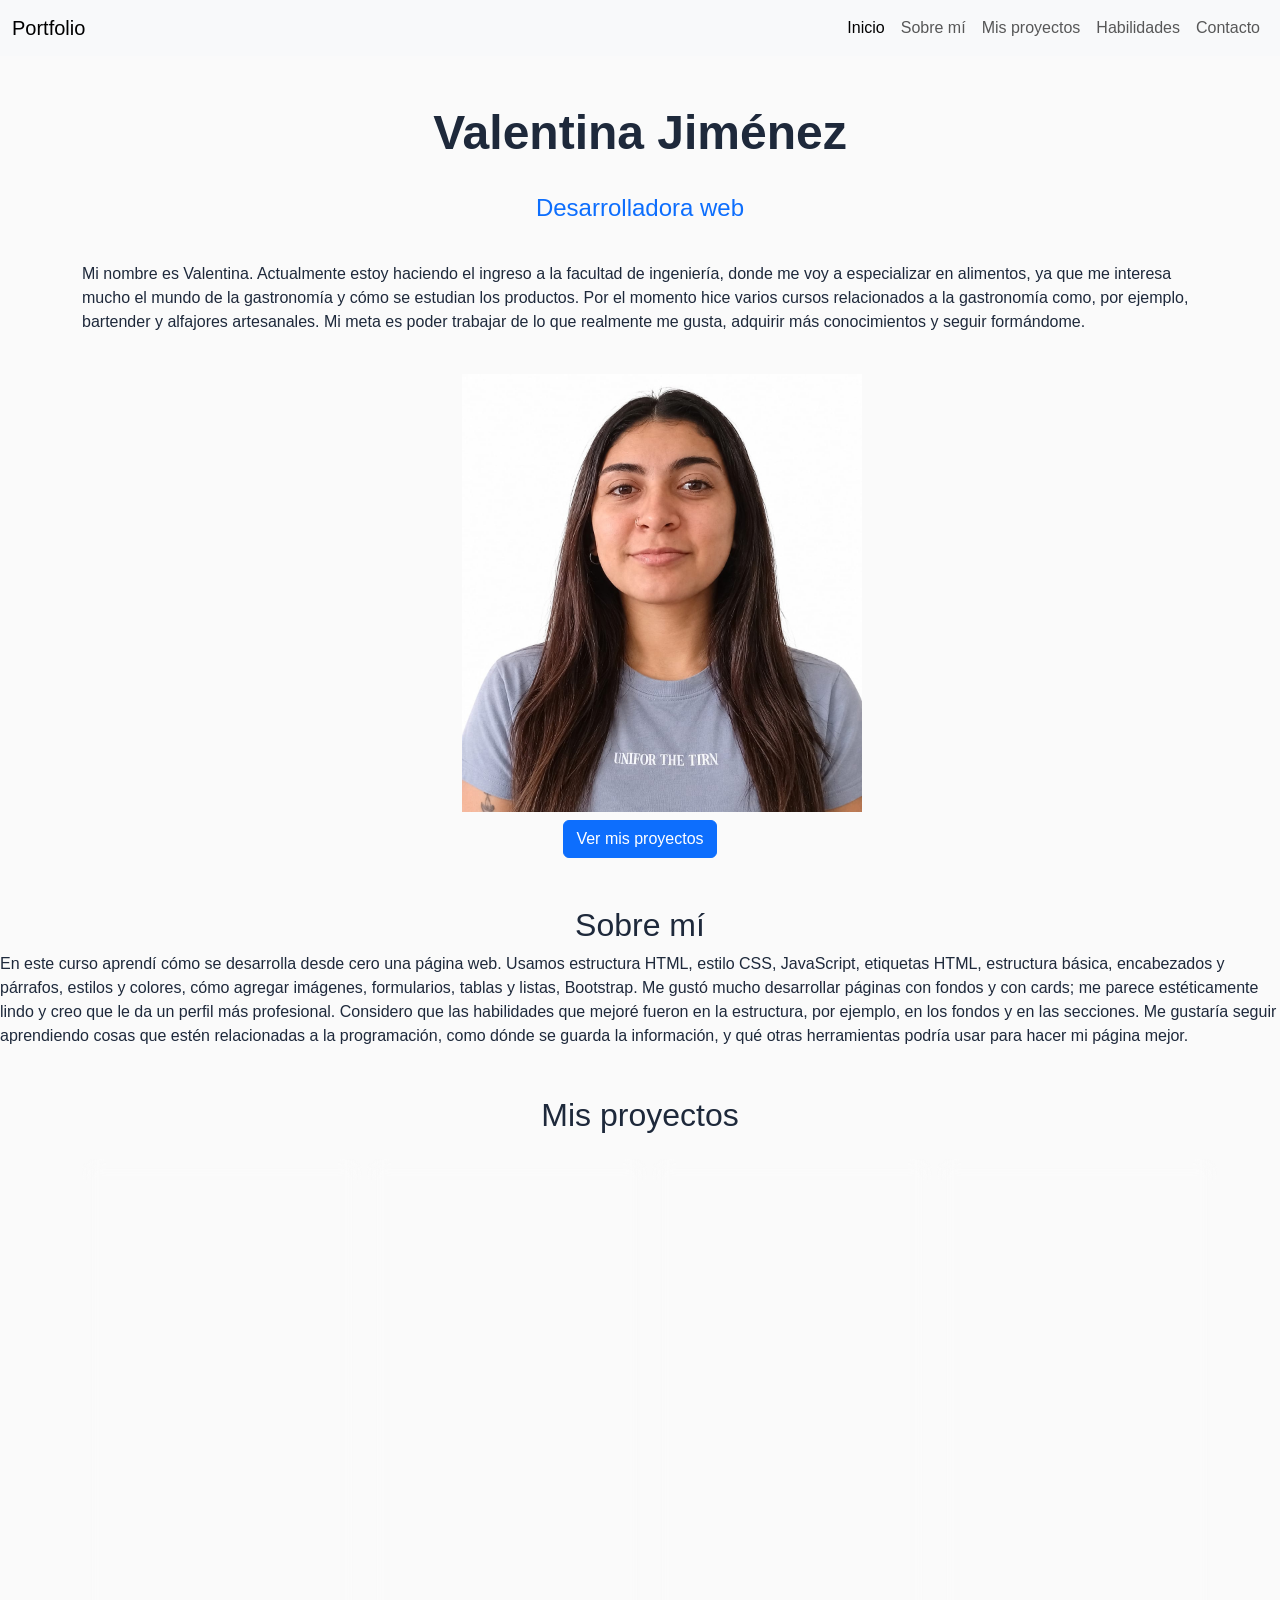
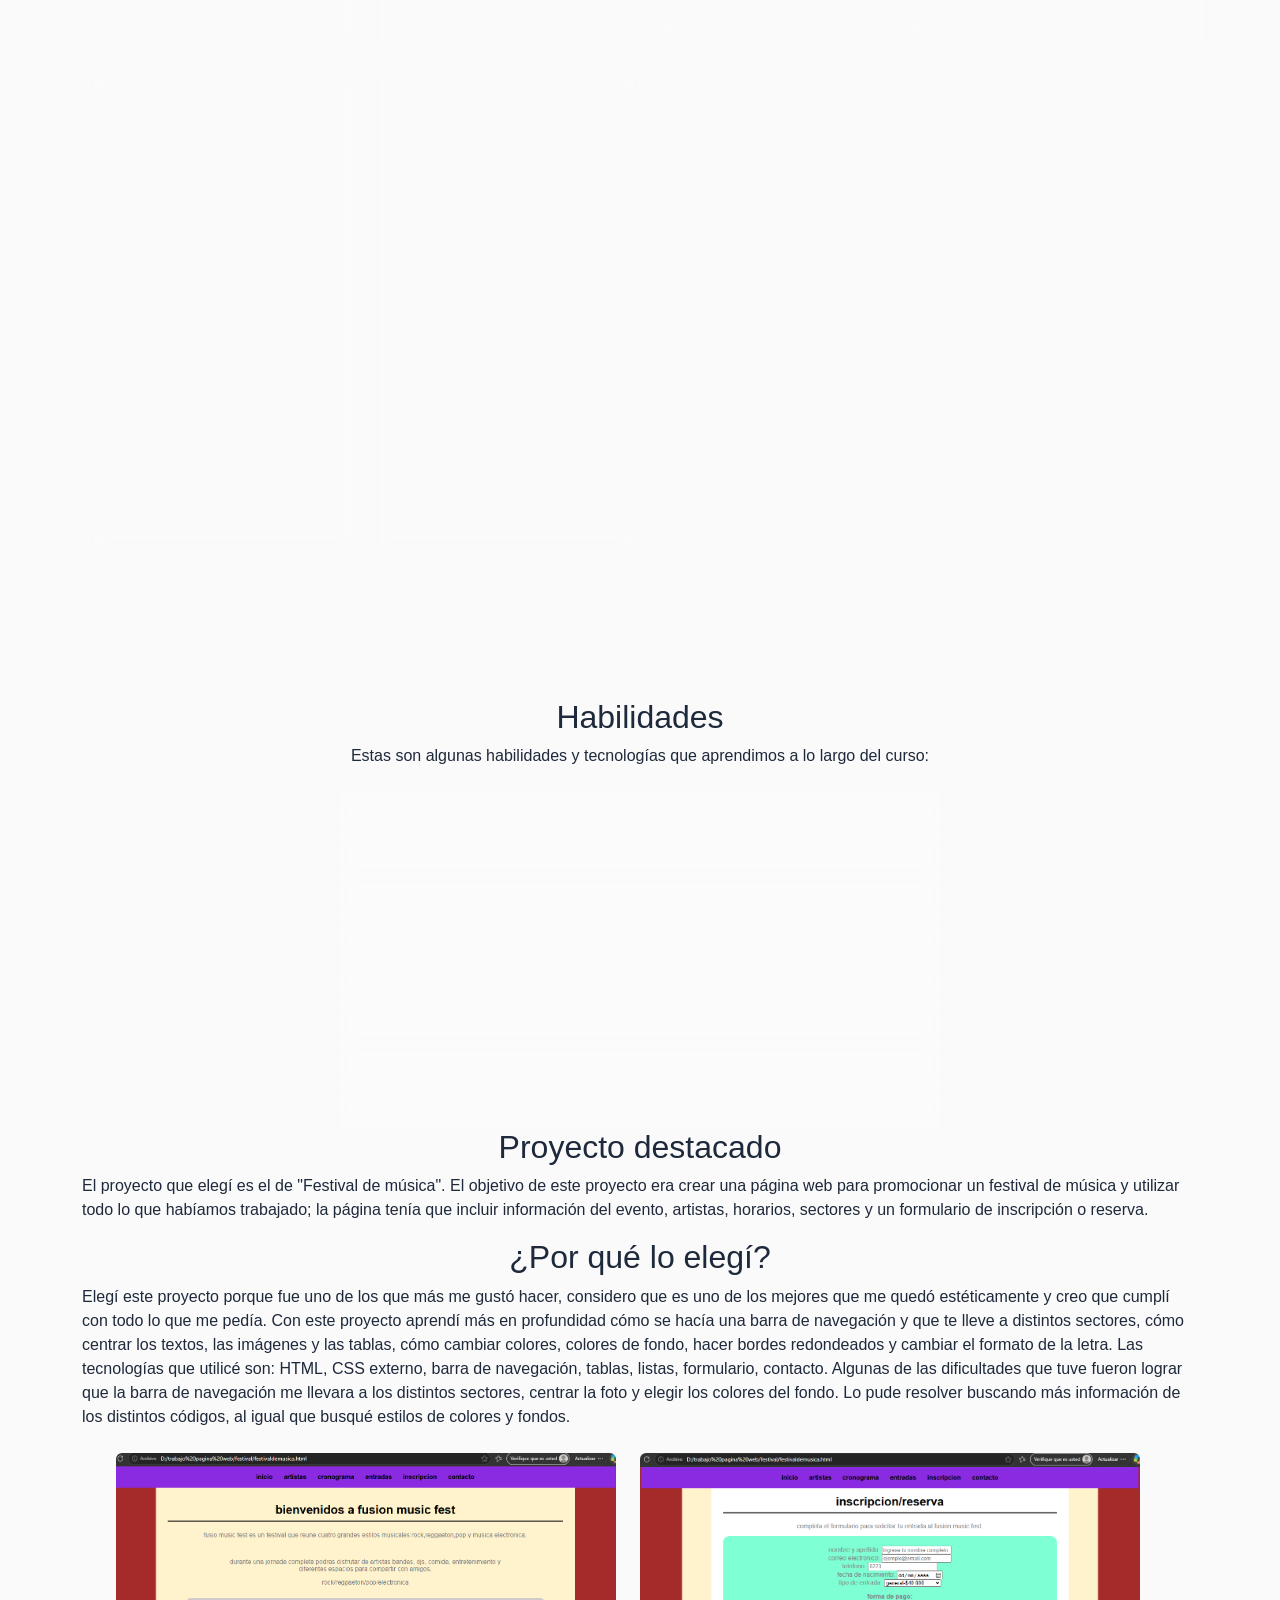
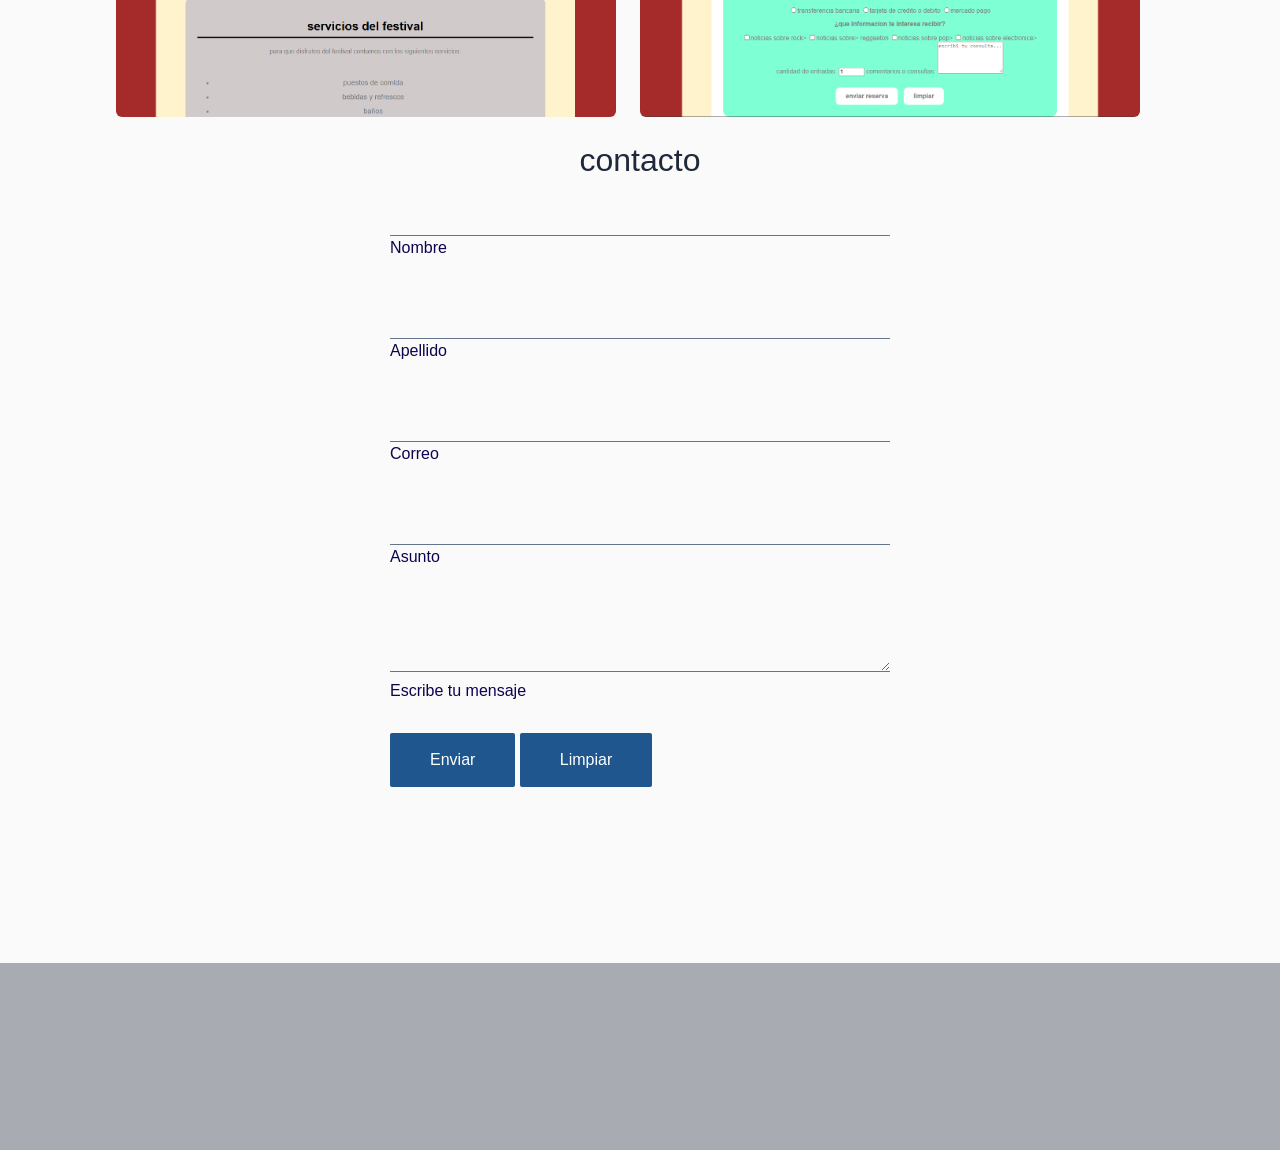
<file: index.html>
<!DOCTYPE html>
<html long="es">
<head>
<meta charset="UTF-8"/>
<meta name="viewport" content="width=device-width, initial-scale=1.0">
<title>portfolio</title>
<link href="https://cdn.jsdelivr.net/npm/bootstrap@5.3.3/dist/css/bootstrap.min.css" rel="stylesheet">
<link rel="stylesheet" href="css/estilo.css">
</head>
<body id="inicio">
  
<!--estructura del portfolio--> 
<!--A.barra de navegacion--> 
<nav class="navbar navbar-expand-lg bg-body-tertiary sticky-top"> 
  <div class="container-fluid"> 
    <a class="navbar-brand" href="#bienvenida">Portfolio</a> 
    <button class="navbar-toggler" type="button" data-bs-toggle="collapse" data-bs-target="#navbarNavAltMarkup" aria-controls="navbarNavAltMarkup" aria-expanded="false" aria-label="Toggle navigation"> 
      <span class="navbar-toggler-icon"></span> 
    </button> 
    <div class="collapse navbar-collapse" id="navbarNavAltMarkup"> 
      <div class="navbar-nav ms-auto"> 
        <a class="nav-link active" aria-current="page" href="#bienvenida">Inicio</a> 
        <a class="nav-link" href="#sobre-mi">Sobre mí</a> 
        <a class="nav-link" href="#proyectos">Mis proyectos</a> 
        <a class="nav-link" href="#habilidades">Habilidades</a> 
        <a class="nav-link" href="#contacto">Contacto</a> 
      </div> 
    </div> 
  </div> 
</nav> 

<!--B.presentacion personal--> 
<!--seccion personal de bienvenida--> 
<section id="bienvenida" class="container py-5"> 
  <div class="row align-items-center justify-content-center g-4"> 
    <h1 class="display-5 fw-bold">Valentina Jiménez</h1> 
    <h2 class="h4 text-primary mb-3">Desarrolladora web</h2> 
    <p class="lead fs-6"> Mi nombre es Valentina. Actualmente estoy haciendo el ingreso a la facultad de ingeniería, donde me voy a especializar en alimentos, ya que me interesa mucho el mundo de la gastronomía y cómo se estudian los productos. Por el momento hice varios cursos relacionados a la gastronomía como, por ejemplo, bartender y alfajores artesanales. Mi meta es poder trabajar de lo que realmente me gusta, adquirir más conocimientos y seguir formándome.</p> 
    <!--imagen--> 
    <div class="col-md-4 text-center"> 
      <img class="imagen-perfil" src="img/imagen-perfil.jpeg" alt="imagen personal" width="400"> 
      <!--boton que dirija a la seccion de proyectos--> 
      <a href="#proyectos" class="btn btn-primary mt-2">Ver mis proyectos</a> 
    </div> 
  </div> 
</section> 

<!--C.Sobre mi--> 
<section id="sobre-mi"> 
  <div class="col-ms-7 text-center text-md-start"> 
    <h2>Sobre mí</h2> 
    <p class="lead fs-6"> En este curso aprendí cómo se desarrolla desde cero una página web. Usamos estructura HTML, estilo CSS, JavaScript, etiquetas HTML, estructura básica, encabezados y párrafos, estilos y colores, cómo agregar imágenes, formularios, tablas y listas, Bootstrap. Me gustó mucho desarrollar páginas con fondos y con cards; me parece estéticamente lindo y creo que le da un perfil más profesional. Considero que las habilidades que mejoré fueron en la estructura, por ejemplo, en los fondos y en las secciones. Me gustaría seguir aprendiendo cosas que estén relacionadas a la programación, como dónde se guarda la información, y qué otras herramientas podría usar para hacer mi página mejor.</p> 
  </div> 
</section> 

<!--D.Mis proyectos--> 
<section id="proyectos"> 
   <section class="container my-5">

    <h2 class="text-center mb-4">Mis proyectos</h2> 
    <div class="row row-cols-1 row-cols-md-2 row-cols-lg-4 g-4"> 
      <!-- Card 1 --> 
      <!--receta de cocina--> 
      <div class="col">
      <div class="card h-100">
          <img src="img/Captura de pantalla (195).png" class="card-img-top" alt="Receta de cocina"> 
          <div class="card-body d-flex flex-column"> 
            <h5 class="card-title">RECETA DE COCINA</h5> 
            <p class="card-text">Receta con: ingredientes, pasos a seguir, algunos consejos para realizarla, etc. <strong>Tecnologías utilizadas: realizada con HTML y CSS.</strong></p> 
            <a href="proyectos/receta-de-cocina/proyecto1.html" class="btn btn-primary mt-auto">Ver proyecto</a> 
          </div> 
        </div> 
      </div> 
      <!-- Card 2 --> 
      <!--deportes--> 
       <div class="col">
        <div class="card h-100"> 
          <img src="img/Captura de pantalla (194).png" class="card-img-top" alt="deportes"> 
          <div class="card-body d-flex flex-column"> 
            <h5 class="card-title">DEPORTES</h5> 
            <p class="card-text">Sitio web con información sobre un deporte, cómo se juega, puntajes, reglas, medidas de la cancha, etc. <strong>Tecnologías utilizadas: HTML, CSS externo, listas, tablas, barra de navegación.</strong> </p> 
            <a href="proyectos/deportes/proyecto2.html" class="btn btn-primary mt-auto">Ver proyecto</a> 
          </div> 
        </div> 
      </div> 
      <!-- Card 3 --> 
      <!--festival de musica--> 
      <div class="col">
        <div class="card h-100"> 
          <img src="img/Captura de pantalla (196).png" class="card-img-top" alt="festival de musica"> 
          <div class="card-body d-flex flex-column"> 
            <h5 class="card-title">FESTIVAL DE MÚSICA</h5> 
            <p class="card-text">Sitio web con información sobre artistas y entradas. <strong>Tecnologías utilizadas: HTML, CSS, menú de navegación, enlaces, listas, tablas, formularios.</strong></p> 
            <a href="proyectos/festival-de-musica/proyecto3.html" class="btn btn-primary mt-auto">Ver proyecto</a> 
          </div> 
        </div> 
      </div> 
      <!-- Card 4 --> 
      <!--veterinaria--> 
      <div class="col">
        <div class="card h-100"> 
          <img src="img/Captura de pantalla (197).png" class="card-img-top" alt="veterinaria"> 
          <div class="card-body d-flex flex-column"> 
            <h5 class="card-title">VETERINARIA</h5> 
            <p class="card-text">Página de servicios veterinarios y contacto. <strong>Tecnologías utilizadas: HTML, CSS externo, nav, ul, ol, form, select, textarea.</strong></p> 
            <a href="proyectos/veterinaria/proyecto4.html" class="btn btn-primary mt-auto">Ver proyecto</a> 
          </div> 
        </div> 
      </div> 
      <!-- Card 5 --> 
      <!--tienda de ropa--> 
       <div class="col">
        <div class="card h-100"> 
          <img src="img/Captura de pantalla (198).png" class="card-img-top" alt="tienda de ropa"> 
          <div class="card-body d-flex flex-column"> 
            <h5 class="card-title">TIENDA DE ROPA</h5> 
            <p class="card-text">Sitio web donde encontrás productos y contacto. <strong>Tecnologías utilizadas: HTML, CSS externo, listas y tablas (ul, ol, li), formularios, barra de navegación, íconos.</strong></p> 
            <a href="proyectos/tienda-de-ropa/proyecto5.html" class="btn btn-primary mt-auto">Ver proyecto</a> 
          </div> 
        </div> 
      </div> 
      <!-- Card 6 --> 
      <!--escape room digital--> 
       <div class="col">
        <div class="card h-100"> 
          <img src="img/Captura de pantalla (199).png" class="card-img-top" alt="escape room digital"> 
          <div class="card-body d-flex flex-column"> 
            <h5 class="card-title">ESCAPE ROOM DIGITAL</h5> 
            <p class="card-text">Sitio web sala de escape con pistas, desafíos y secretos visuales para resolver una misión o "escapar". <strong>Tecnologías utilizadas: HTML, CSS externo, Bootstrap.</strong></p> 
            <a href="proyectos/escape-rom/proyecto6.html" class="btn btn-primary mt-auto">Ver proyecto</a> 
          </div> 
        </div> 
      </div> 
      
    </div> 
  </section> 
</section> 

<br> 
<br> 

<!--E.habilidades y tecnologias--> 
<section id="habilidades" class="container my-5"> <!--agrega un margen exterior--> 
  <h2>Habilidades</h2> 
  <section class="habilidades-tecnologias"> 
    <p class="text-center mb-4">Estas son algunas habilidades y tecnologías que aprendimos a lo largo del curso:</p> 
    <ul class="list-group mx-auto lista-vidrio"> 
      <li class="list-group-item">HTML5</li> 
      <li class="list-group-item">CSS3</li> 
      <li class="list-group-item">Bootstrap</li> 
      <li class="list-group-item">Diseño responsive</li> 
      <li class="list-group-item">Formularios</li> 
      <li class="list-group-item">Tablas y listas</li> 
      <li class="list-group-item">Multimedia</li> 
      <li class="list-group-item">Inteligencia artificial aplicada al desarrollo web</li> 
    </ul> 
  </section> 

  <!--F.proyecto destacado--> 
  <section id="poryeto destacado"> 
    <h2>Proyecto destacado</h2> 
<p>El proyecto que elegí es el de "Festival de música". El objetivo de este proyecto era crear una página web para promocionar un festival de música y utilizar todo lo que habíamos trabajado; la página tenía que incluir información del evento, artistas, horarios, sectores y un formulario de inscripción o reserva.</p>
<h2>¿Por qué lo elegí?</h2>
<p>Elegí este proyecto porque fue uno de los que más me gustó hacer, considero que es uno de los mejores que me quedó estéticamente y creo que cumplí con todo lo que me pedía. Con este proyecto aprendí más en profundidad cómo se hacía una barra de navegación y que te lleve a distintos sectores, cómo centrar los textos, las imágenes y las tablas, cómo cambiar colores, colores de fondo, hacer bordes redondeados y cambiar el formato de la letra.
Las tecnologías que utilicé son: HTML, CSS externo, barra de navegación, tablas, listas, formulario, contacto.
Algunas de las dificultades que tuve fueron lograr que la barra de navegación me llevara a los distintos sectores, centrar la foto y elegir los colores del fondo. Lo pude resolver buscando más información de los distintos códigos, al igual que busqué estilos de colores y fondos.</p>

<!--imagen-->
<div class="destacado">
<img src="img/Captura de pantalla (200).png" class="rounded" alt="incio">
<img src="img/Captura de pantalla (201).png" class="rounded" alt="contacto">  
<br>
</div>
</section>





<!--G.contacto-->
<!--section formulario-->
<secton id="contacto">
  <h2>contacto</h2>

<form class="minimal-form">
  <div class="form-group">
    <input type="text" id="nombre" placeholder=" " required>
    <label for="nombre">Nombre</label>
    </div>
  </div>
  <div class="form-group">
    <input type="last name" id="apellido" placeholder=" " required>
    <label for="email">Apellido</label>
    </div>
  </div>
  <div class="form-group">
    <input type="email" id="email" placeholder=" " required>
    <label for="email">Correo</label>
      </div>
    </div>
  </div>
  <div class="form-group">
    <input type="text" id="texto" placeholder=" " required>
    <label for="asunto">Asunto</label>
    </div>

    <div class="form-group">
  <textarea id="mensaje" rows"4" placeholder=" " required></textarea>
  <label for="mensaje">Escribe tu mensaje</label>
</div>

<div class="contenedor-botones">
    <button type="submit" class="btn btn-primary">Enviar</button>
    <button type="submit" class="btn btn-primary">Limpiar</button>
  </div>
</form>
</section>
<br>
<br>

<!--H. footer--> <!--pie de pagina-->
<footer class="footer-portfolio">
  <div class="footer-contenido">
    
    <!-- Identidad del estudiante y portfolio -->
    <div class="footer-info">

      <span class="portfolio-badge">PORTFOLIO</span>
      <h3 class="portfolio-titulo">Valentina Jimenez</h3>
      <p class="estudiante-dato">
        Diseñado y desarrollado por <strong>Valentina Jimenez</strong> &bull; 2026
      </p>
    </div>

    <!-- Botón para volver al inicio -->
    <a href="#inicio" class="btn-subir" aria-label="Volver al inicio de la página">
      <span>Volver al inicio</span>
    </a>

  </div>
</footer>
</file>
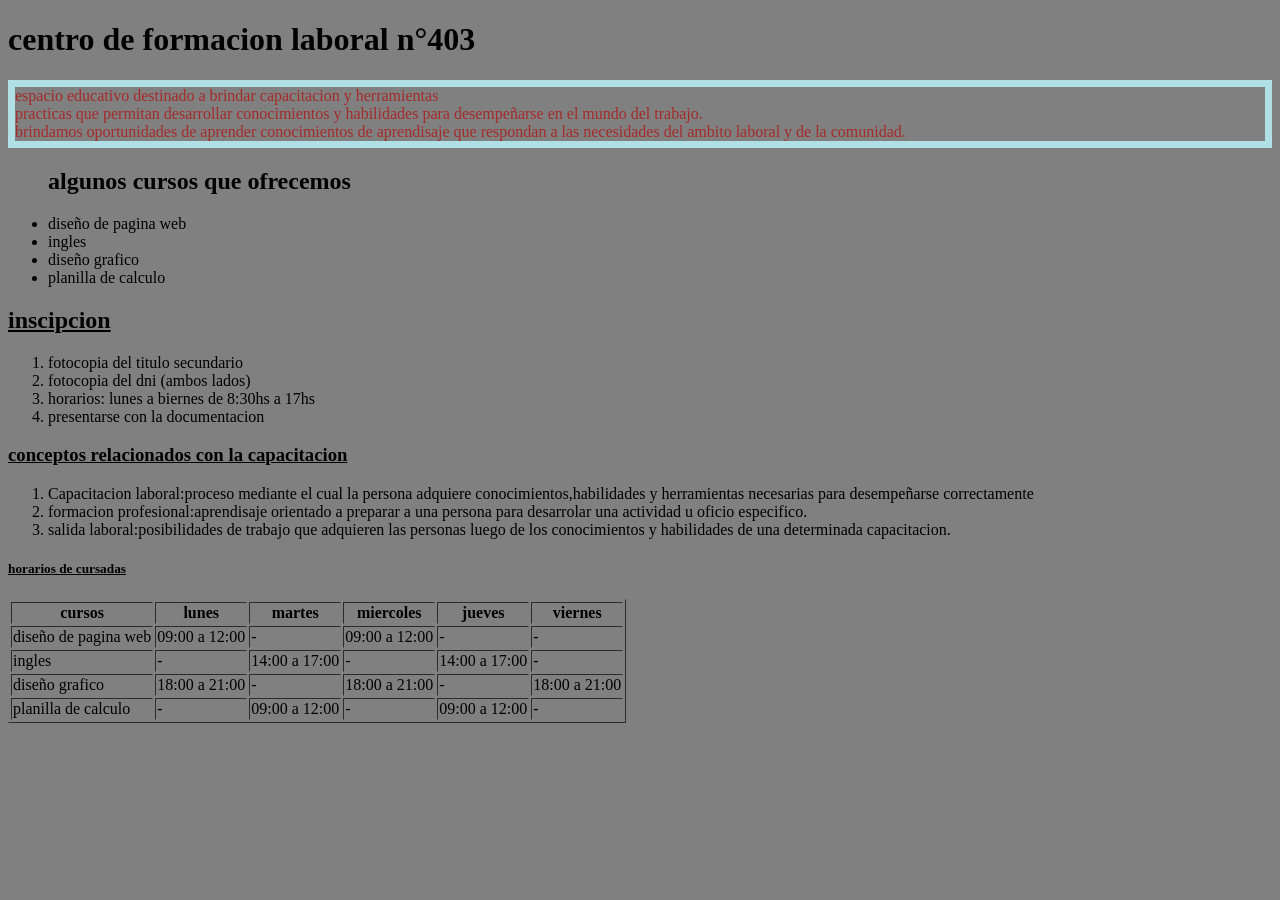
<file: proyectos/centro-de-formacion-laboral/proyecto8.html>
<!doctype html>

<html lang="es">
<head>
<meta charset="UTF-8">
<meta name="vieport" content="width=device-width,initial-scale=1.0">
<title>formacion laboral n°403</title>
<style>
   body{
      /*para cambiar el color del fondo*/
      background-color:grey;
      }
   h1{
      /*color de la letra*/
      color:black;
      /*tipo de fuente*/
      font-family:verdana;
      font-size:200%
      }

   p{
      color:brown;
      /*border*/
      border:7px solid powderblue;
      }
   </style>
      


</head>
<body>
    <h1>centro de formacion laboral n°403</h1>
<p aling="justify">espacio educativo destinado a brindar capacitacion y herramientas<br>
 practicas que permitan desarrollar conocimientos y habilidades para desempeñarse en el mundo del trabajo.<br>
 brindamos oportunidades de aprender conocimientos de aprendisaje que respondan a las necesidades del ambito laboral y de la comunidad.</p>

<ul>
<h2><b>algunos cursos que ofrecemos</b></h2>
<li>diseño de pagina web</li>
<li>ingles</li>
<li>diseño grafico</li>
<li>planilla de calculo</li>
</ul>

<h2><u>inscipcion</u></h2>
<ol type="1">
<li>fotocopia del titulo secundario</li>
<li>fotocopia del dni (ambos lados)</li>
<li>horarios: lunes a biernes de 8:30hs a 17hs</li>
<li>presentarse con la documentacion </li>
</ol>
<h3><u>conceptos relacionados con la capacitacion</u></h3>
<ol type="1">
<li>Capacitacion laboral:proceso mediante el cual la persona adquiere conocimientos,habilidades y herramientas necesarias para desempeñarse correctamente</li>
<li>formacion profesional:aprendisaje orientado a preparar a una persona para desarrolar una actividad u oficio especifico.</li>
<li>salida laboral:posibilidades de trabajo que adquieren las personas luego de los conocimientos y habilidades de una determinada capacitacion. </li>
</ol>

<h5><u><b>horarios de cursadas</b></u></h5>
    <table border="1">
        <thead>
        <tr>
            <th>cursos</th>
            <th>lunes</th>
            <th>martes</th>
            <th>miercoles</th>
            <th>jueves</th>
            <th>viernes</th>
        </thead>
        </tr>
        <tr>
            <td>diseño de pagina web</td>
            <td>09:00 a 12:00</td>
            <td>-</td>
            <td>09:00 a 12:00</td>
            <td>-</td>
            <td>-</td>
        </tr>
        <tr>
            <td>ingles</td>
            <td>-</td>
            <td>14:00 a 17:00</td>
            <td>-</td>
            <td>14:00 a 17:00</td>
            <td>-</td>
        </tr>
        <tr>
            <td>diseño grafico</td>
            <td>18:00 a 21:00</td>
            <td>-</td>
            <td>18:00 a 21:00</td>
            <td>-</td>
            <td>18:00 a 21:00</td>
        </tr>
        <tr>
            <td>planilla de calculo</td>
            <td>-</td>
            <td>09:00 a 12:00</td>
            <td>-</td>
            <td>09:00 a 12:00</td>
            <td>-</td>
        </tr>

        

</body>
</html>
</file>
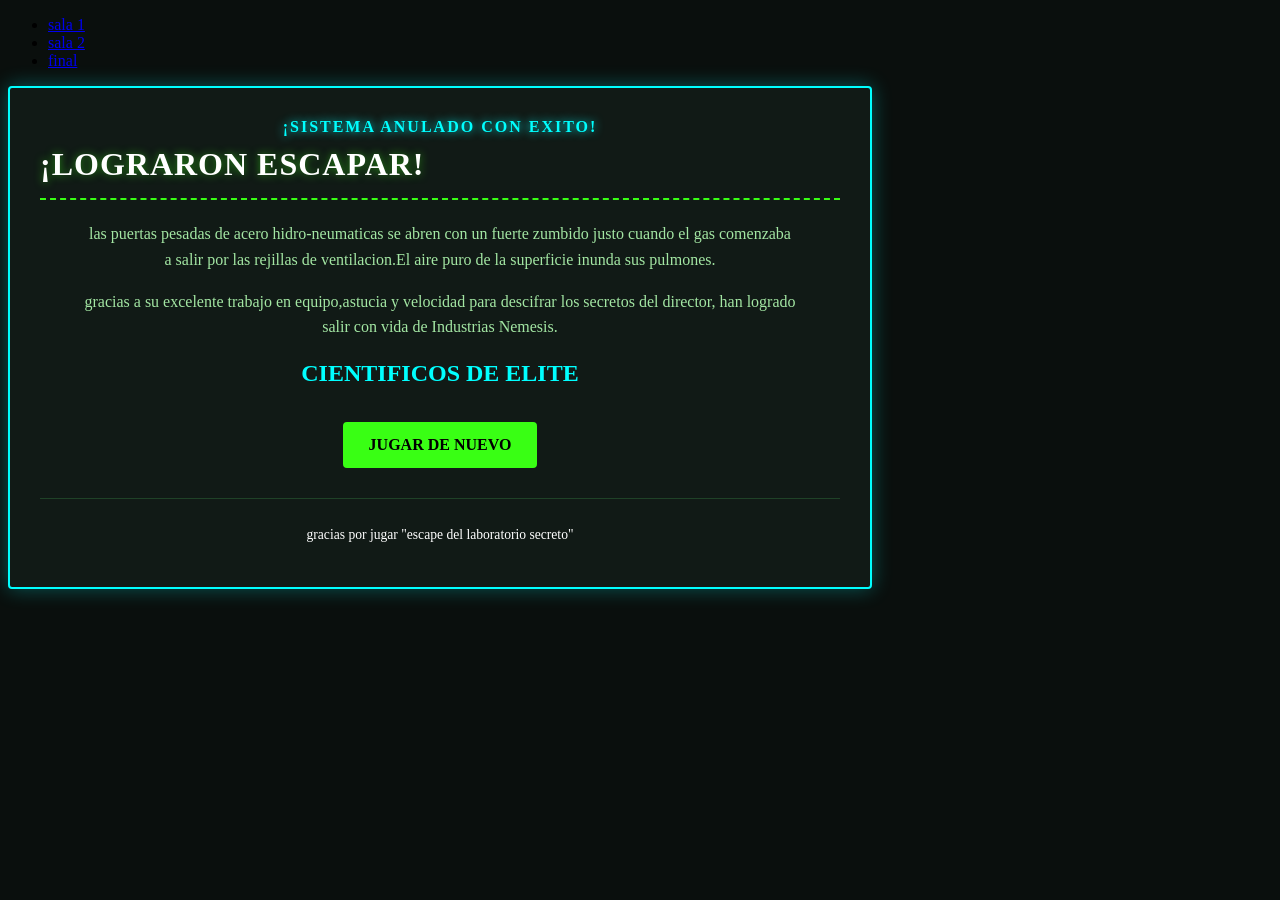
<file: proyectos/escape-rom/final.html>
<!--pagina final donde el usuario "escapa" o gana-->
<!DOCTYPE html>
<html long="es"> 
<head> 
<meta charset="UTF-8"/>
<meta name="vieport" content="width=device-width, initial-sacale=1.0">
<title>tienda de ropa</title>
<link rel="stylesheet" href="styles.css">
<link rel="stylesheet" href="https://cdnjs.cloudflare.com/ajax/libs/font-awesome/6.5.2/css/all.min.css">
</head>
<body>
<header>
<nav>
<ul>
<li><a href="sala1.html">sala 1</a>
<li><a href="sala2.html">sala 2</a>
<li><a href="final.html">final<a/>
</ul>
</nav>
</header>

<div class="contenedor-laboratorio victoria">
<header>
<div class="alerta-victoria">¡SISTEMA ANULADO CON EXITO!</div>
<h1>¡LOGRARON ESCAPAR!</h1>
</header>

<main>
<section class="narrativa centro">
<p>las puertas pesadas de acero hidro-neumaticas se abren con un fuerte zumbido justo cuando el gas comenzaba<br>
a salir por las rejillas de ventilacion.El aire puro de la superficie inunda sus pulmones.</p>
<p>gracias a su excelente trabajo en equipo,astucia y velocidad para descifrar los secretos del director, han logrado<br>
salir con vida de Industrias Nemesis.</p>
<div class="medalla">CIENTIFICOS DE ELITE</div>
</section>

<section class="zona-interactiva centro">
<a href="index.html" class="boton-progreso">JUGAR DE NUEVO</a>
</section>

<footer>
<p>gracias por jugar "escape del laboratorio secreto"</p>
</footer>
</div>

</body>
</html>
</file>
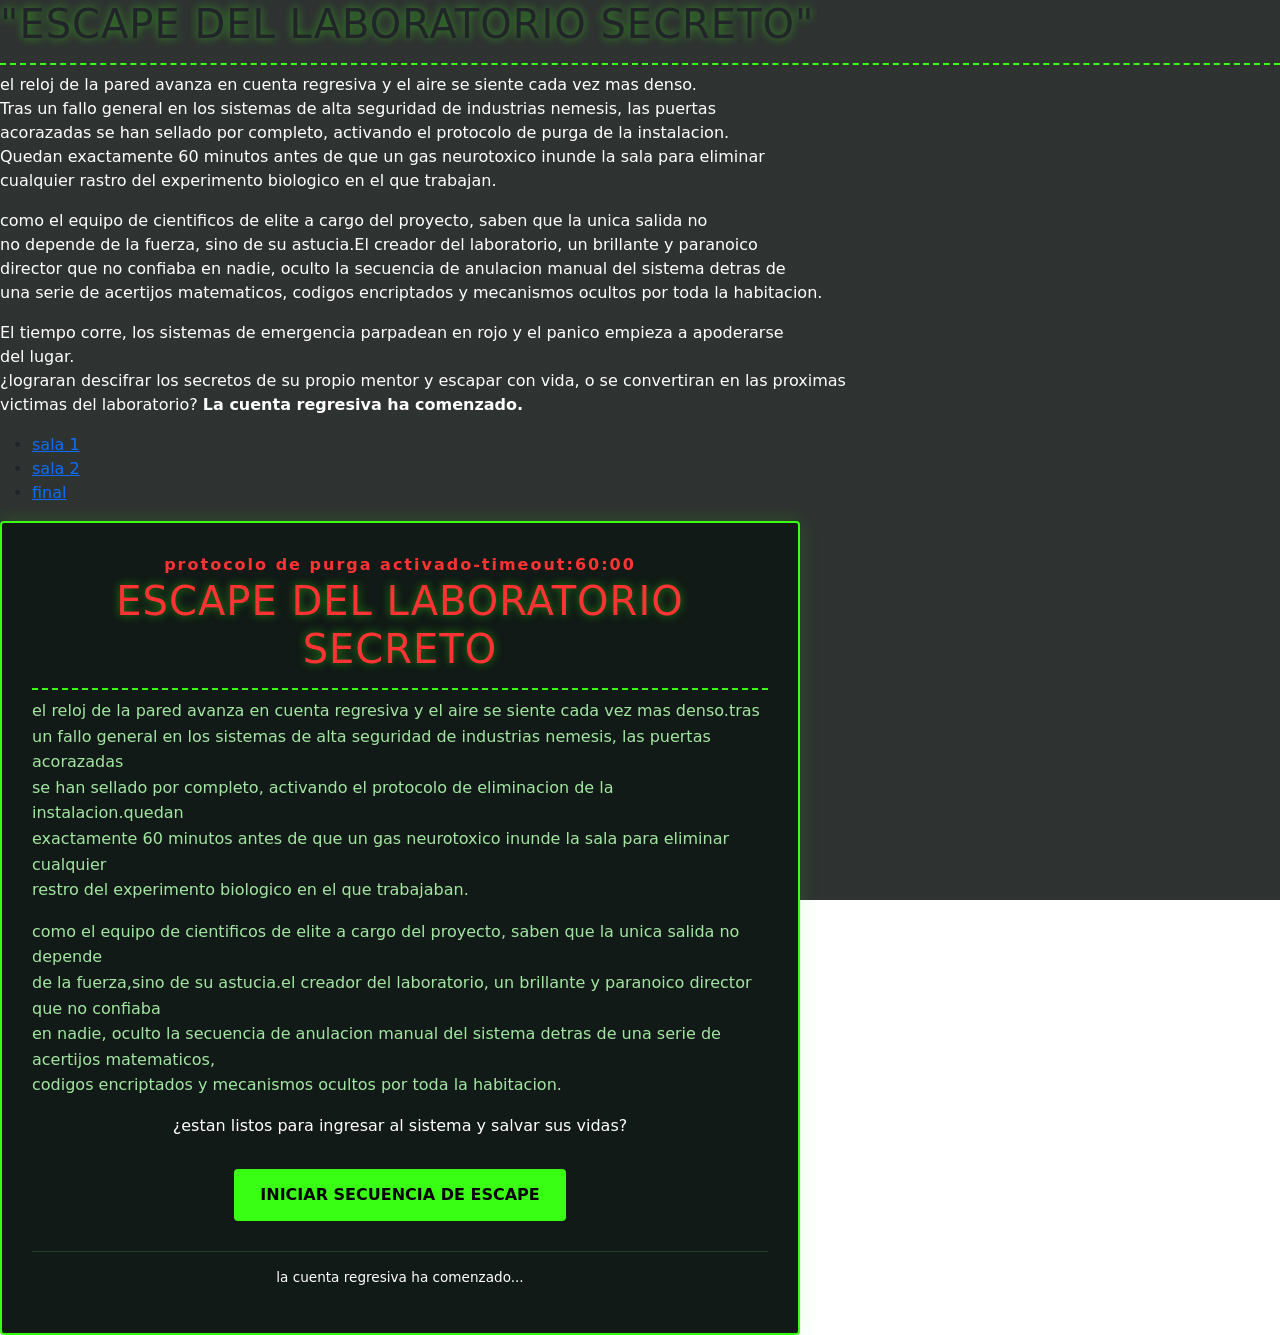
<file: proyectos/escape-rom/proyecto6.html>
<!DOCTYPE html>
<html long="es">
<head>
<meta charset="UTF-8"/>
<meta name="viewport" content="width=device-width, initial-scale=1">
<title>escape room</title>
<link rel="stylesheet" href="styles.css">
<link href="https://cdn.jsdelivr.net/npm/bootstrap@5.3.8/dist/css/bootstrap.min.css" rel="stylesheet" integrity="sha384-sRIl4kxILFvY47J16cr9ZwB07vP4J8+LH7qKQnuqkuIAvNWLzeN8tE5YBujZqJLB" crossorigin="anonymous">
<link rel="stylesheet" href="https://cdnjs.cloudflare.com/ajax/libs/font-awesome/6.5.2/css/all.min.css">
</head>
<body>
<h1>"escape del laboratorio secreto"</h1>
<p>el reloj de la pared avanza en cuenta regresiva y el aire se siente cada vez mas denso.<br>
Tras un fallo general en los sistemas de alta seguridad de industrias nemesis, las puertas<br>
acorazadas se han sellado por completo, activando el protocolo de purga de la instalacion.<br>
Quedan exactamente 60 minutos antes de que un gas neurotoxico inunde la sala para eliminar<br>
cualquier rastro del experimento biologico en el que trabajan.</p>
<p>como el equipo de cientificos de elite a cargo del proyecto, saben que la unica salida no<br>
no depende de la fuerza, sino de su astucia.El creador del laboratorio, un brillante y paranoico<br>
director que no confiaba en nadie, oculto la secuencia de anulacion manual del sistema detras de<br>
una serie de acertijos matematicos, codigos encriptados y mecanismos ocultos por toda la habitacion.</p>
<p>El tiempo corre, los sistemas de emergencia parpadean en rojo y el panico empieza a apoderarse<br>
del lugar.<br>
¿lograran descifrar los secretos de su propio mentor y escapar con vida, o se convertiran en las proximas<br>
victimas del laboratorio? <strong>La cuenta regresiva ha comenzado.</strong></p>
<header>
<nav>
<ul>
<li><a href="sala1.html">sala 1</a>
<li><a href="sala2.html">sala 2</a>
<li><a href="final.html">final<a/>
</ul>
</nav>
</header>
<!--pista oculta 1:-->
<!--nota del desarrollador: el codigo de acceso de la terminal alfa es el año de fundacion
de industrias nemesis:1984-->
<div class="contenedor-laboratorio">
<header>
<div class="alerta-sistema"> protocolo de purga activado-timeout:60:00<div>
<h1>escape del laboratorio secreto</h1>
</header>

<main>
<section class="narrativa">
<p>el reloj de la pared avanza en cuenta regresiva y el aire se siente cada vez mas denso.tras<br>
un fallo general en los sistemas de alta seguridad de industrias nemesis, las puertas acorazadas<br>
se han sellado por completo, activando el protocolo de eliminacion de la instalacion.quedan <br>
exactamente 60 minutos antes de que un gas neurotoxico inunde la sala para eliminar cualquier <br>
restro del experimento biologico en el que trabajaban.</p>

<p>como el equipo de cientificos de elite a cargo del proyecto, saben que la unica salida no depende<br>
de la fuerza,sino de su astucia.el creador del laboratorio, un brillante y paranoico director que no confiaba<br>
en nadie, oculto la secuencia de anulacion manual del sistema detras de una serie de acertijos matematicos,<br>
codigos encriptados y mecanismos ocultos por toda la habitacion.</p>
</section>

<section class="zona-interactiva centro">
<p>¿estan listos para ingresar al sistema y salvar sus vidas?</p>
<a href="sala1.html" class="boton-progreso">INICIAR SECUENCIA DE ESCAPE</a>
</section>
</main>

<footer>
<p>la cuenta regresiva ha comenzado...</p>
</footer>
</div>

</body>
</html>
</file>
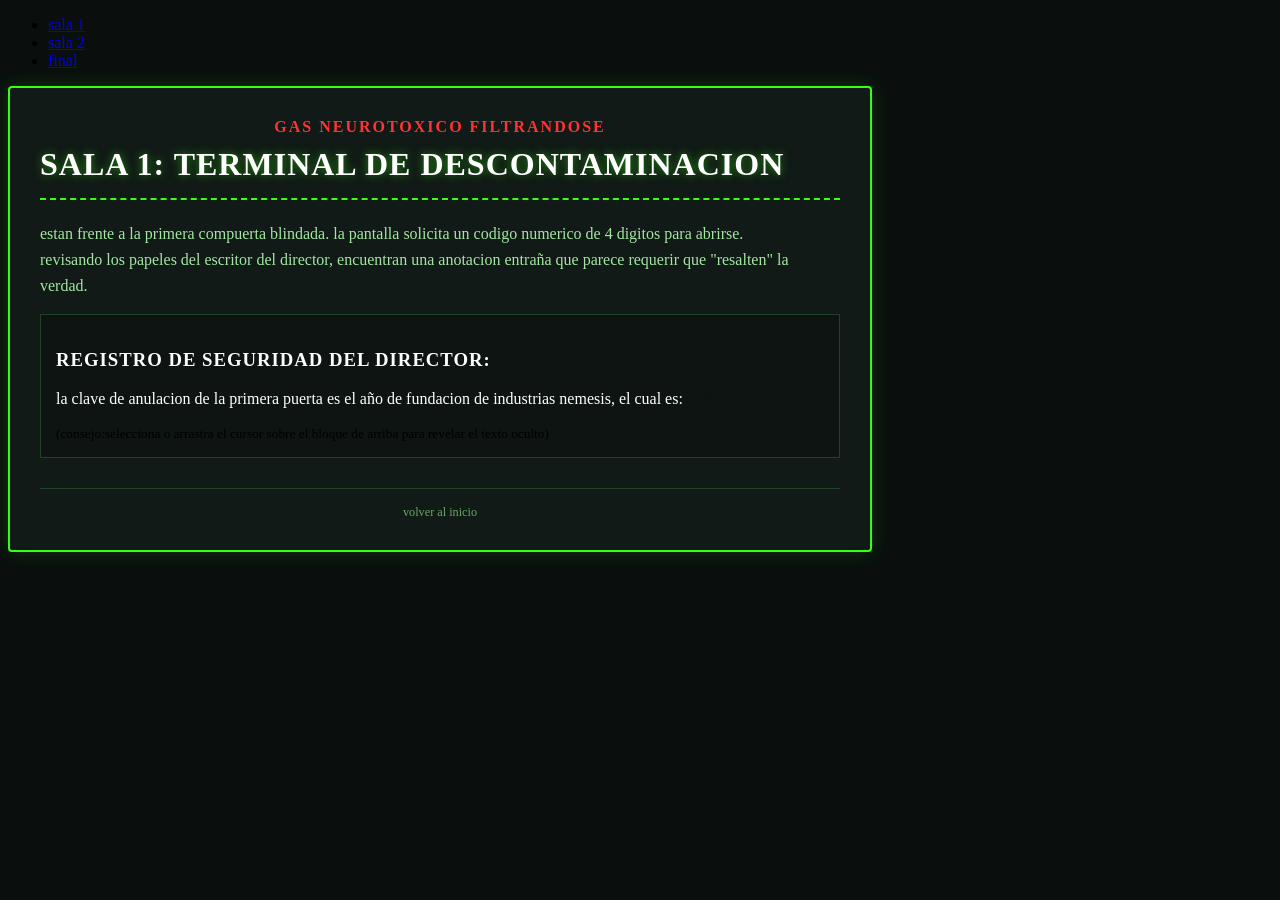
<file: proyectos/escape-rom/sala1.html>
<!--primera sala o desafio-->
<!DOCTYPE html>
<html long="es"> 
<head> 
<meta charset="UTF-8"/>
<meta name="vieport" content="width=device-width, initial-sacale=1.0">
<title>laboratorio secreto-sala 1</title>
<link rel="stylesheet" href="styles.css">
<body>
<header>
<nav>
<ul>
<li><a href="sala1.html">sala 1</a>
<li><a href="sala2.html">sala 2</a>
<li><a href="final.html">final<a/>
</ul>
</nav>
</header>

<div class="contenedor-laboratorio">
<header>
<div class="alerta-sistema">GAS NEUROTOXICO FILTRANDOSE</div>
<h1>SALA 1: terminal de descontaminacion</h1>
</header>

<main>
<section class="narrativa">
<p>estan frente a la primera compuerta blindada. la pantalla solicita un codigo numerico de 4 digitos para abrirse.<br>
revisando los papeles del escritor del director, encuentran una anotacion entraña que parece requerir que "resalten" la verdad.</p>
</section>

<section class="zona-interactiva">
<!--pista oculta 2: texto camuflado con el color del fondo. el usuario debe seleccionarlo con el mouse para verlo-->
<div class="contenedor-pista">
<h3>registro de seguridad del director:</h3>
<p>la clave de anulacion de la primera puerta es el año de fundacion de industrias nemesis, el cual es:
<span class="texto-camuflado">1984</span></p>
<small class="ayuda">(consejo:selecciona o arrastra el cursor sobre el bloque de arriba para revelar el texto oculto)</small>
</div>


<footer>
<a href="index.html" class="enlace-volver">volver al inicio</a>
</footer>
</div>

</body>
</html>
</file>
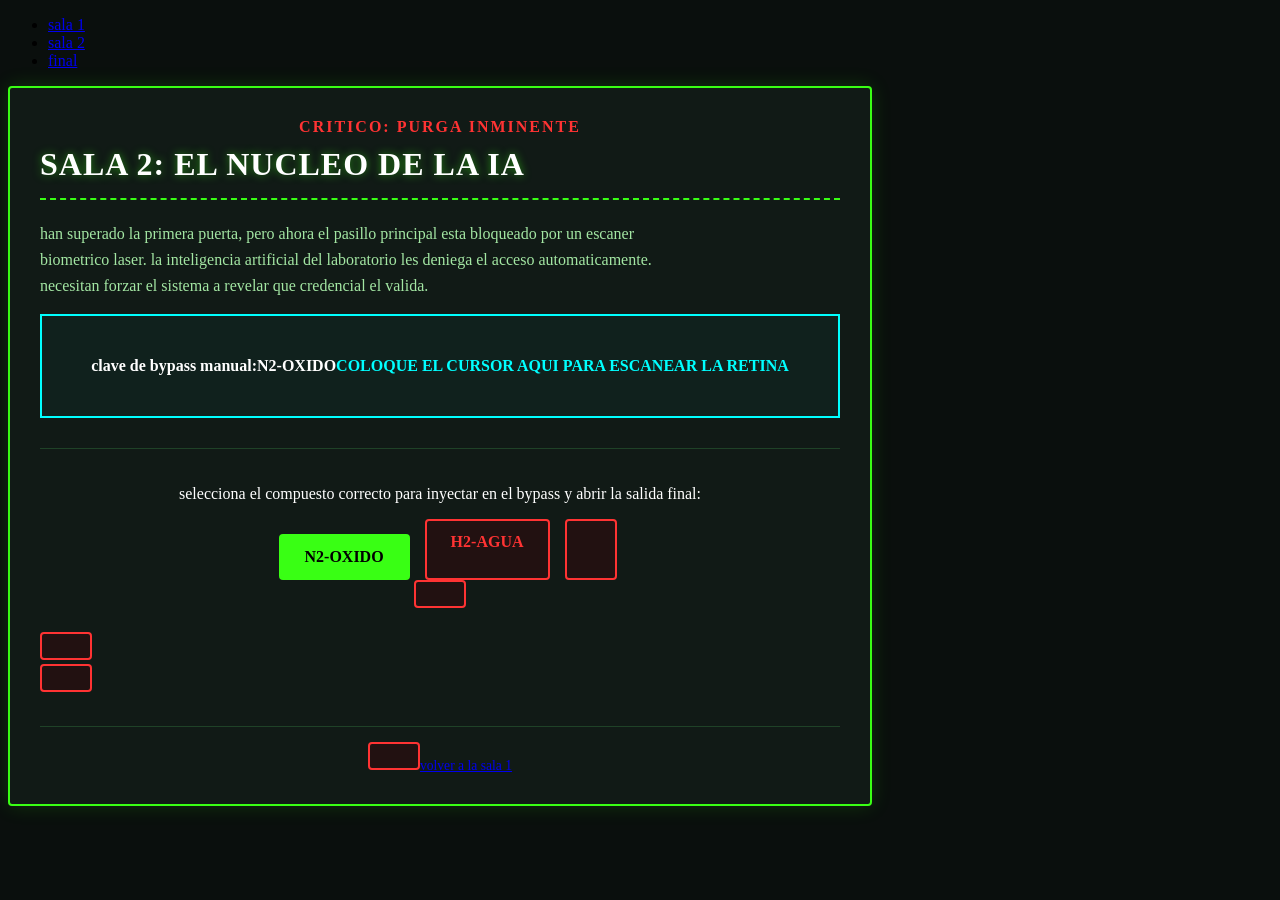
<file: proyectos/escape-rom/sala2.html>
<!--segunda sala o desafio-->
<!DOCTYPE html>
<html long="es"> 
<head> 
<meta charset="UTF-8"/>
<meta name="vieport" content="width=device-width, initial-sacale=1.0">
<title>laboratorio secreto- sala 2</title>
<link rel="stylesheet" href="styles.css">

</head>
<body>
<header>
<nav>
<ul>
<li><a href="sala1.html">sala 1</a>
<li><a href="sala2.html">sala 2</a>
<li><a href="final.html">final<a/>
</ul>
</nav>
</header>

<div class="contenedor-laboratorio">
<header>
<div class="alerta-sistema">CRITICO: PURGA INMINENTE</div>
<h1>sala 2: el nucleo de la ia</h1>
</header>

<main>
<section class="narrativa">
<p>han superado la primera puerta, pero ahora el pasillo principal esta bloqueado por un escaner<br>
biometrico laser. la inteligencia artificial del laboratorio les deniega el acceso automaticamente.<br>
necesitan forzar el sistema a revelar que credencial el valida.</p>
</section>

<section class="zona-interactiva">
<!--PISTA OCULTA 3:elemento inetractivo que revela datos al pasar el mouse (:hover) y usa transparencia-->
<div class="escaner-retina">
<div class="capa oculta">
<p class="mensaje-escaner"ERROR DE CONTROLADORES <br>clave de bypass manual:<strong>N2-OXIDO</strong></p>
</div>
<p class="instruccion-escaner">COLOQUE EL CURSOR AQUI PARA ESCANEAR LA RETINA</P>
</div>

<div class="panel-codigo">
<p>selecciona el compuesto correcto para inyectar en el bypass y abrir la salida final:</p>
<div class="opciones-codigo">
<a href="final.html" class="boton-progreso">N2-OXIDO</a>
<a href="#" class="boton-error">H2-AGUA</a>
<a href="#" class="boton-error"C02-CARBONO</a>
</div>
</section>
</main>

<footer>
<a href="sala1.html" class="enlace volver">volver a la sala 1</a>
</footer>
</div>

</body>
</html>
</file>
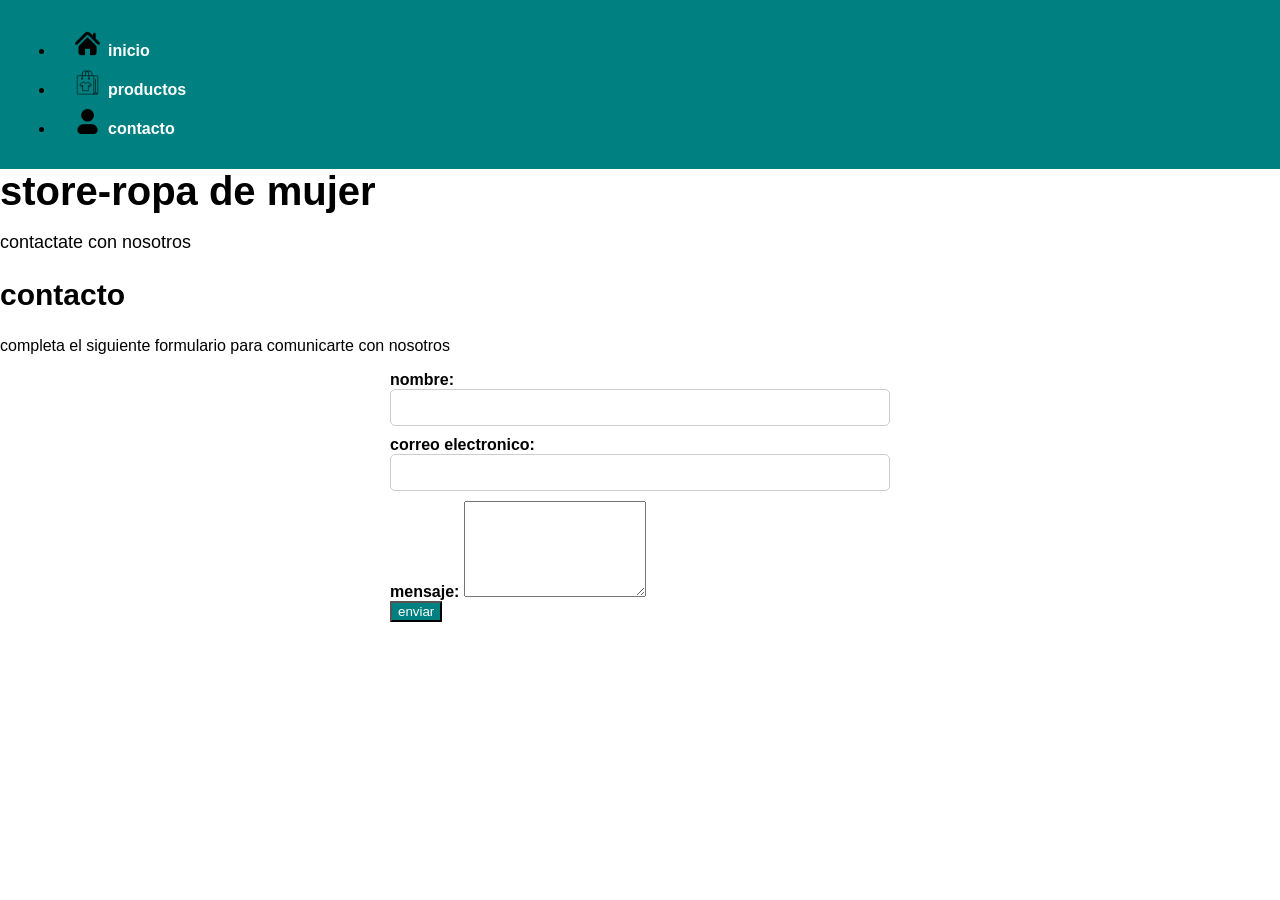
<file: proyectos/tienda-de-ropa/contacto.html>
<!DOCTYPE html>
<html long="es"> 
<head> 
<meta charset="UTF-8"/>
<meta name="vieport" content="width=device-width, initial-sacale=1.0">
<title>tienda de ropa</title>
<link rel="stylesheet" href="styles.css">
<link rel="stylesheet" href="https://cdnjs.cloudflare.com/ajax/libs/font-awesome/6.5.2/css/all.min.css">
</head>


<body>
<header>
<nav>
<ul>
<li><a href="inicio.html">
<img src="iconos/inicio.png" alt="inicio">inicio</a></li>
<li><a href="productos.html">
    <img src="iconos/productos.png" alt="productos">productos</a></li>
<li><a href="contacto.html">
    <img src="iconos/contacto.png" alt="contacto">contacto</a></li>
</ul>
</nav>
</header>

<header>
<h1>store-ropa de mujer</h1>
<p>contactate con nosotros</p>
</header>
<main>
<h2>contacto</h2>
<p>completa el siguiente formulario para comunicarte con nosotros</p>
<form>
<label for="nombre">nombre:</label>
<input type="text" id="nombre" name="nombre" required><br>

<label for="correo">correo electronico:</label>
<input type="email" id="correo" name="correo" required><br>

<label for="mensaje">mensaje:</label>
<textarea id="mensaje" name="mensaje" rows="6" required></textarea><br>

<button class="mi-boton">enviar</button><br>

</form>
</main>
</body>
</html>
</file>
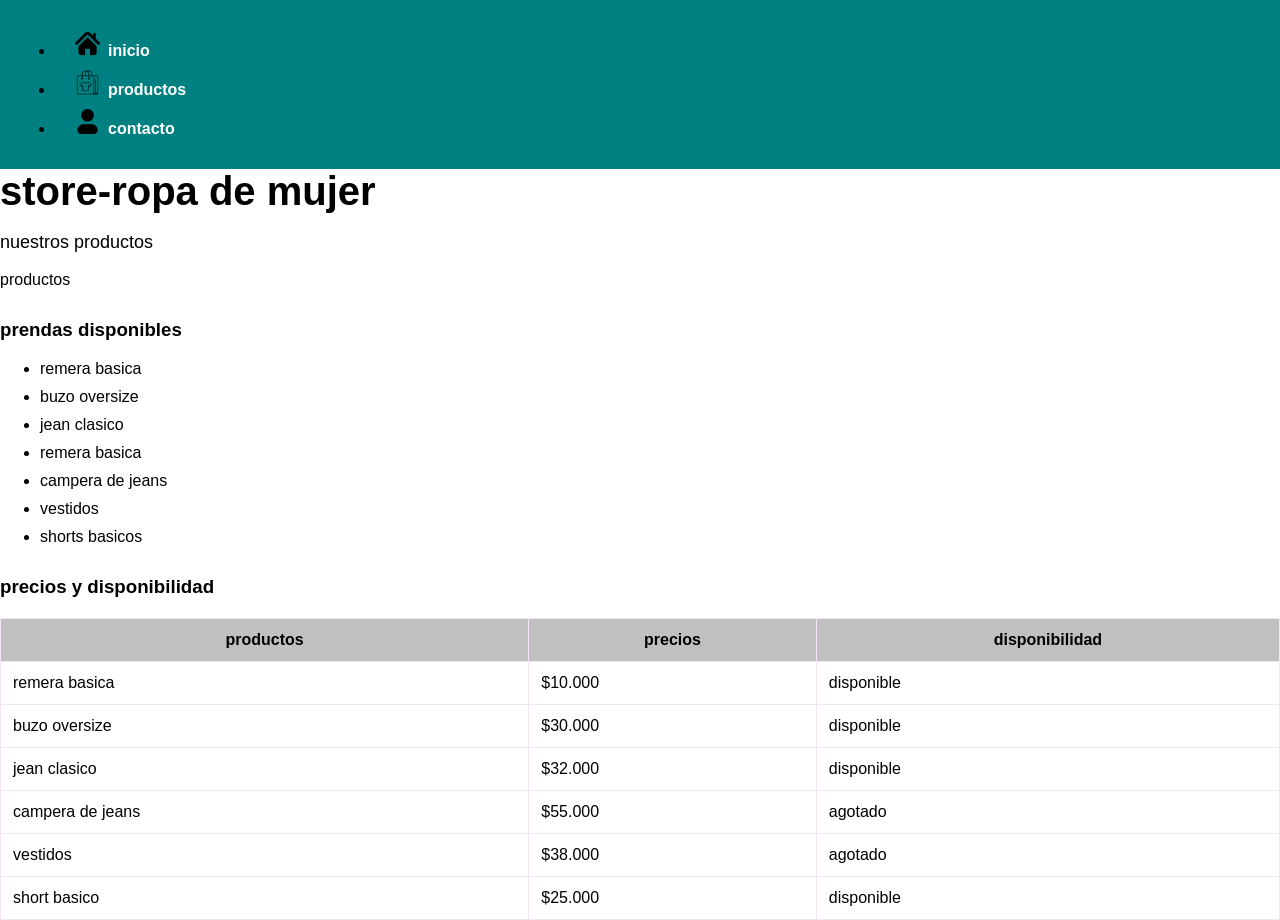
<file: proyectos/tienda-de-ropa/productos.html>
<!DOCTYPE html>
<html long="es"> 
<head> 
<meta charset="UTF-8"/>
<meta name="vieport" content="width=device-width, initial-sacale=1.0">
<title>tienda de ropa</title>
<link rel="stylesheet" href="styles.css">
<link rel="stylesheet" href="https://cdnjs.cloudflare.com/ajax/libs/font-awesome/6.5.2/css/all.min.css">
</head>


<body>
<header>
<nav>
<ul>
<li><a href="inicio.html">
<img src="iconos/inicio.png" alt="inicio">inicio</a></li>
<li><a href="productos.html">
<img src="iconos/productos.png" alt="productos">productos</a></li>
<li><a href="contacto.html">
<img src="iconos/contacto.png" alt="contacto">contacto</a></li>
</ul>
</nav>
</header>

<header>
<h1>store-ropa de mujer</h1>
<p>nuestros productos</p>
</header<

<h2>productos</h2>
<h3>prendas disponibles</h3>

<ul>
<li>remera basica</li>
<li>buzo oversize</li>
<li>jean clasico</li>
<li>remera basica</li>
<li>campera de jeans</li>
<li>vestidos</li>
<li>shorts basicos</li>
</ul>
<h3>precios y disponibilidad</h3>

<table>
<tr>
<th>productos</th>
<th>precios</th>
<th>disponibilidad</th>
</tr>

<tr>
<td>remera basica</td>
<td>$10.000</td>
<td>disponible</td>
</tr>
<tr>
<td>buzo oversize</td>
<td>$30.000</td>
<td>disponible</td>
</tr>
<tr>
<td>jean clasico</td>
<td>$32.000</td>
<td>disponible</td>
</tr>
<tr>
<td>campera de jeans</td>
<td>$55.000</td>
<td>agotado</td>
</tr>
<tr>
<td>vestidos</td>
<td>$38.000</td>
<td>agotado</td>
</tr>
<tr>
<td>short basico</td>
<td>$25.000</td>
<td>disponible</td>
</tr>
</table>
</file>
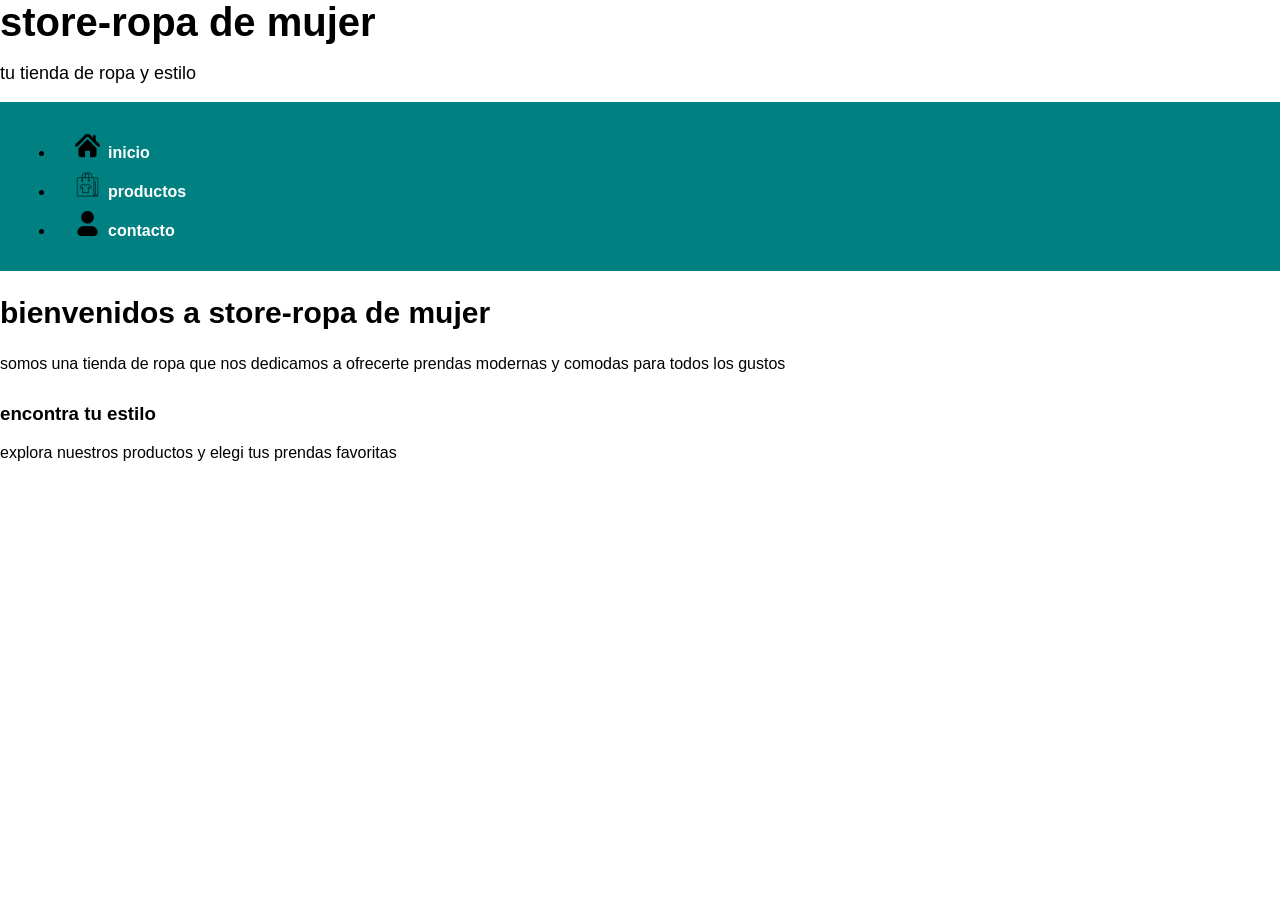
<file: proyectos/tienda-de-ropa/proyecto5.html>
<!DOCTYPE html>
<html long="es"> 
<head> 
<meta charset="UTF-8"/>
<meta name="vieport" content="width=device-width, initial-sacale=1.0">
<title>tienda de ropa</title>
<link rel="stylesheet" href="styles.css">
<link rel="stylesheet" href="https://cdnjs.cloudflare.com/ajax/libs/font-awesome/6.5.2/css/all.min.css">
</head>


<body>
<header>
<h1>store-ropa de mujer</h1>
<p>tu tienda de ropa y estilo</p>
</header>

<header>
<nav>
<ul>
<li><a href="inicio.html">
<img src="iconos/inicio.png" alt="inicio">inicio</a></li>
<li><a href="productos.html">
<img src="iconos/productos.png" alt="productos">productos</a></li>
<li><a href="contacto.html">
<img src="iconos/contacto.png" alt="contacto">contacto</a></li>
</ul>
</nav>
</header>

<h2>bienvenidos a store-ropa de mujer</h2>
<p>somos una tienda de ropa que nos dedicamos a ofrecerte prendas modernas y comodas para todos los gustos</p>

<h3>encontra tu estilo</h3>
<p>explora nuestros productos y elegi tus prendas favoritas</p>
</body>
</html>
</file>
<file: css/estilo.css>
body{
    font-family: tahoma, verdana, sans-serif;
    background-color: #fafafa;
    background-image: url(https://img.freepik.com/fotos-premium/fondo-degradado-sutil-suave-minimalista_896360-6934.jpg);

    /*hace que la imagen cubra toda la pantalla*/
    background-size: cover;

    /*centra la imagen*/
    background-position: center;

    /*evita que se repita en mosaico*/
    background-repeat: no-repeat;
    color: #1e293b;
}
h1, h2{
  text-align: center;
}


/*diseño base de cada tarjeta*/
/*fondo transparente y efecto cristal*/
.card{
  background-color: rgba(255, 255, 255, 0.1); /*fondo blanco casi transparente*/
  backdrop-filter: blur(10px);
  -webkit-backdrop-filter: blur(10px); /*desenfocalo que haya detras de la tarjetay crea un efecto vidrio esmeralizado*/
  border: 1px solid rgba (255, 255, 255, 0.2); /*dibuja un borde fino, blanco y seitrasparente alrededor*/
  border-radius: 12px; /*redondea las esquinas de la tarjeta*/
  padding: 20px; /*agrega un espacio interno entre el borde de la tarjeta y su contenido*/
  width: 280px; /*fija el ancho de la tarjeta*/
transition: transform 0.2s ease; /*prepara una animacionpor si se mueve o agranda la tarjeta al pasa el mouse por encima*/
}

.card-titulo{
  margin: 0 0 10px 0; 
  font-size: 20px; /*tamaño de la letra en 20pixeles*/
  color: #0f172a; /*color del texto*/
}

/*estilo boton "ver proyecto"*/
.btn-proyecto{
  display: inline-block; /*permite que el enlace o boton respete medidas de ancho, alto y margenes sin ocupar todo el ancho de la tarjeta*/
  padding: 10px 22px; /*le da el tamño al boton*/
  background-color: #2563eb; /*fondo del boton*/
}

.destacado{
  display: flex; /*coloca las tarjetas una al lado de la otra en filas */
  justify-content: center; /*centra las tarjetas horizontalmente en la pantalla*/
  gap: 24px; /*deja una separacion entre cada tarjeta*/
  margin: 24px 0; /*agrega espacio exterior, arriba y abajo de toda la seccion*/
  flex-wrap: wrap; /*hace que las tarjetas se adapten por ejemplo a un celular*/
}

.destacado img{  /*magen dentro de la seccion destacada*/
  width: 45%; /*la iamgen ocupa el 45% del ancho*/
  max-width: 500px; /*pone un limite para que si se agranda la pantalla la imagen nunca mida mas que eso*/
  height: auto; /*hace que el ancho de la imagenn se estire ni se deforme*/
  object-fit: cover; 
}

.lista-vidrio{
  max-width: 600px; /*limita el ancho de la lista*/
}
.lista-vidrio .list-group-item{
  background-color: rgba(255, 255, 255, 0.25); /*reemplaza el fondo blanco a uno semitransparente */
  backdrop-filter: blur(8px); /*desenfoca el fondo y crea el efecto vidrio*/
  -webkit-backdrop-filter: blur(8px);
  border: 1px solid rgba(255, 255, 255, 0.3); /*bordes finos y blancos semitransparente */
  color: #0f172a; /*pinta las letras para qe se lean con claridad sobre el fondo */
  font-weight: 500; /*grosor intermedio a la letra*/
}

.minimal-form{
  max-width: 500px; /*limita el ancho del formulario*/
  margin: 0 auto; /*centra todo el formulario*/
  font-family: 'helvetica neue', arial, sans-serif; /*define la tipografia*/ 
}

.minimal-form .form-group{
  margin-bottom: 30px; /*deja una separacion ente un campo y el siguiente*/
}

.minimal-form label{
  display: block; /*hace que el cuadro para escribir quede justo debajo y no al lado*/
  margin-bottom: 8px; /*deja un espacio entre el texto y la caja donde escribe el usuario*/
  font-weight: 500; /*grosor medio a la letra*/
  color: #0c044d; /*color del texto*/
}

.minimal-form input,
.minimal-form textarea{
  width: 100%; /**/
  padding: 12px 0;
  border: none;
  border-bottom: 1px solid #64748b;
  background: transparent;
  color: #f1f5f9;
  font-size: 16px;
  transition: border-color 0.3s ease;
}

.minimal-form input::placeholder,
.minimal-form textarea::placeholder{
  color: #111111;
}

.minimal-form input::focus,
.minimal-form textarea:focus{
  outline: none;
  border-bottom-color: #94a3b8;
}

.minimal-form button{
  background: #1e568d;
  color: white;
  border: none;
  padding: 15px 40px;
  font-size: 16px;
  cursor: pointer;
  transition: background 0.3s ease;
  border-radius: 2px;
}

.minimal-form button:hover{
  background: #1a252f;
}

.footer-portfolio {
  margin-top: 80px;
  padding: 40px 24px;
  background-color: rgba(15, 23, 42, 0.35);
  backdrop-filter: blur(10px);
  -webkit-backdrop-filter: blur(10px);
  border-top: 1px solid rgba(255, 255, 255, 0.15);
  font-family: 'Helvetica Neue', Arial, sans-serif;
}

.footer-contenido {
  max-width: 1000px;
  margin: 0 auto;
  display: flex;
  justify-content: space-between;
  align-items: center;
  flex-wrap: wrap;
  gap: 20px;
}

.footer-etiqueta {
  font-size: 12px;
  letter-spacing: 2px;
  color: #94a3b8;
  font-weight: 600;
}

.footer-titulo {
  margin: 6px 0;
  font-size: 22px;
  color: #f8fafc;
}

.footer-copy {
  margin: 0;
  font-size: 14px;
  color: #cbd5e1;
}

.btn-subir {
  display: inline-block;
  padding: 10px 20px;
  border-radius: 8px;
  background-color: rgba(255, 255, 255, 0.1);
  backdrop-filter: blur (8px);
  -webkit-backdrop-filter: blur(8px);
  border: 1px solid rgba(255, 255, 255, 0.25);
  color: #f8fafc;
  text-decoration: none;
  font-size: 14px;
  font-weight: 500;
  transition: all 0.3s ease;
}

.btn-subir:hover {
  background-color: rgba(255, 255, 255, 0.2);
  transform: translateY(-2px);
}


/* Adaptación para celulares */
@media (max-width: 480px) {
  .card{
    width: 100%;
  }

  .minimal-form button{
    width: 100%;
    margin-bottom: 12px;
  }

  .footer-contenido {
    flex-direction: column;
    text-align: center;
  }

  .btn-subir{
    width: 100%;
    text-align: center;
  }
}
</file>
<file: proyectos/escape-rom/styles.css>
/*  Estilos Generales, Fuentes y Fondos (Temática Bioquímica) */
body {/*imagen de fondo combinada con un gradiente oscuro transparente*/
    background-image:linear-gradient(rgba(10, 15, 13, 0.85), rgba(10, 15, 13, 0.85)),
     url(https://media.tacdn.com/media/attractions-splice-spp-674x446/06/71/cf/cf.jpg);

     /*propiedades para que la iamgen cubra toda la pantalla y no se repita*/
     background-size: cover;
     background-position: center;
     background-attachment: fixed;
     background-color: #0a0f0d;/*fondo de respaldo si la imagen no carga*/

     /**/
     p{
        color: white;
     }
     
}

/* Contenedor principal con bordes y márgenes */
.contenedor-laboratorio {
    max-width: 800px;
    width: 100%;
    background-color: #111a16; /* Contraste sutil */
    border: 2px solid #39ff14; /* Borde neón */
    border-radius: 4px;
    padding: 30px;
    box-shadow: 0 0 20px rgba(57, 255, 20, 0.15); /* Resplandor verde */
}

/* Variación del contenedor para la pantalla de victoria */
.contenedor-laboratorio.victoria {
    border-color: #00ffff;
    box-shadow: 0 0 20px rgba(0, 255, 255, 0.3);
}

/* Estilos de Textos */
h1, h2, h3 {
    color: #ffffff;
    text-transform: uppercase;
    letter-spacing: 1px;
}

h1 {
    border-bottom: 2px dashed #39ff14;
    padding-bottom: 15px;
    margin-top: 10px;
    text-shadow: 0 0 8px rgba(57, 255, 20, 0.5);
}

.narrativa p {
    line-height: 1.6;
    color: #a3e6a3; /* Verde más suave para lectura */
}

.centro {
    text-align: center;
}

/* Botones y Elementos de Navegación */
.boton-progreso {
    display: inline-block;
    background-color: #39ff14;
    color: #000000;
    padding: 12px 24px;
    font-weight: bold;
    text-decoration: none;
    border-radius: 4px;
    margin-top: 15px;
    transition: all 0.3s ease;
    border: 2px solid #39ff14;
}

.boton-progreso:hover {
    background-color: transparent;
    color: #39ff14;
    box-shadow: 0 0 15px #39ff14;
}

.panel-codigo {
    margin-top: 30px;
    padding: 20px;
    border-top: 1px solid #1f4227;
    text-align: center;
}

.opciones-codigo {
    display: flex;
    justify-content: center;
    gap: 15px;
    margin-top: 15px;
}

.boton-error {
    display: inline-block;
    background-color: #221111;
    color: #ff3333;
    padding: 12px 24px;
    text-decoration: none;
    border: 2px solid #ff3333;
    border-radius: 4px;
    font-weight: bold;
}

.boton-error:hover {
    background-color: #ff3333;
    color: #000000;
}

.enlace-volver {
    color: #66aa66;
    text-decoration: none;
    font-size: 0.9em;
}

.enlace-volver:hover {
    text-decoration: underline;
}

/*Animaciones Simples y Alertas */
.alerta-sistema {
    color: #ff3333;
    font-weight: bold;
    text-align: center;
    letter-spacing: 2px;
    animation: parpadeoAlerta 1.8s infinite ease-in-out;
}

.alerta-victoria {
    color: #00ffff;
    font-weight: bold;
    text-align: center;
    letter-spacing: 2px;
    text-shadow: 0 0 10px #00ffff;
}

@keyframes parpadeoAlerta {
    0%, 100% { opacity: 1; text-shadow: 0 0 10px #ff3333; }
    50% { opacity: 0.2; text-shadow: none; }
}

.medalla {
    font-size: 1.5em;
    color: #00ffff;
    margin: 20px 0;
    font-weight: bold;
    animation: flotar 3s infinite ease-in-out;
}

@keyframes flotar {
    0%, 100% { transform: translateY(0); }
    50% { transform: translateY(-5px); }
}

/*Mecánicas de Pistas Ocultas (Requisito 2)*/

/* PISTA DE SALA 1: Texto camuflado (Mismo color que el fondo del bloque) */
.contenedor-pista {
    background-color: #0d1411;
    padding: 15px;
    border: 1px solid #1f4227;
    margin-bottom: 25px;
}

.texto-camuflado {
    background-color: #0d1411; /* Mismo color */
    color: #0d1411; /* Mismo color (invisible) */
    font-weight: bold;
    padding: 0 5px;
}

/* Al seleccionarlo con el mouse se revela automáticamente */
.texto-camuflado::selection {
    background-color: #39ff14;
    color: #000000;
}

/* PISTA DE SALA 2: Escáner de Retina con Efecto Hover y Transparencia */
.escaner-retina {
    position: relative;
    height: 100px;
    border: 2px solid #00ffff; /* Cian láser */
    background: rgba(0, 255, 255, 0.03); /* Transparencia */
    display: flex;
    justify-content: center;
    align-items: center;
    cursor: pointer;
    overflow: hidden;
    margin-bottom: 20px;
}

.instruccion-escaner {
    color: #00ffff;
    font-weight: bold;
    z-index: 1;
}

/* Capa oculta que se revela gradualmente con :hover */
.capa-oculta {
    position: absolute;
    top: 0;
    left: 0;
    width: 100%;
    height: 100%;
    background: rgba(255, 51, 51, 0.95); /* Opacidad alta */
    display: flex;
    justify-content: center;
    align-items: center;
    opacity: 0; /* Oculto por defecto */
    transition: opacity 0.4s ease; /* Efecto suave */
    z-index: 2;
}

.escaner-retina:hover .capa-oculta {
    opacity: 1; /* Revelado al pasar el mouse */
}

.mensaje-escaner {
    color: #ffffff;
    text-align: center;
    font-weight: bold;
}

footer {
    margin-top: 30px;
    border-top: 1px solid #1f4227;
    padding-top: 15px;
    text-align: center;
    color: #66aa66;
    font-size: 0.85em;
}
</file>
<file: proyectos/tienda-de-ropa/styles.css>
body{
    font-family: arial, sans-serif;
    margin: 0;
    color: black;
    background-image: url("https://noisyglor.com/wp-content/uploads/2017/07/base-hori-noisy.png");
    background-repeat: no repeat;
    background-position: center;
    background-size: cover;
    background-attachment: fixed;
    height: 100vh;
}
header h1{
margin: 0;
font-size: 40px;
}
header p{
font-size: 18px;
text-aling: center;
}
nav{
    background-color: #008080;
    text-aling: center;
    padding: 15px
}
nav a{
    color: white;
    text-decoration: none;
    margin: 0 20px;
    font-weight: bold;
}
h2{
    text-aling: center;
    font-size: 30px;
}
h3{
    margin-top: 30px;
}
li{
    margin-top: 10px;
}
table{
    width: 100%;
    border-collapse: collapse;
    margin-top: 20px;
}
th, td{
    border: 1px solid #f3e5f5;
    padding: 12px;
    text-aling: center;
}
th{
    background-color: #c0c0c0 ;
    color: black;
}
form{
    max-width: 500px;
    margin: 0 auto;
}
input{
    box-sizing: border-box;
    padding: 10px;
    width: 100%;
    margin-bottom: 10px;
    border: 1px solid #ccc;
    border-radius: 5px;
}
label{
    margin-top: 15px;
    margin-bottom: 5px;
    font-weight: bold;
}
.mi-boton{
    background-color: #008080;
    color: white;
    transition: background-color 0.3s sease;
}
nav a img{
    width: 25px;
    height: 25px;
    margin-right: 8px;
}
</file>
